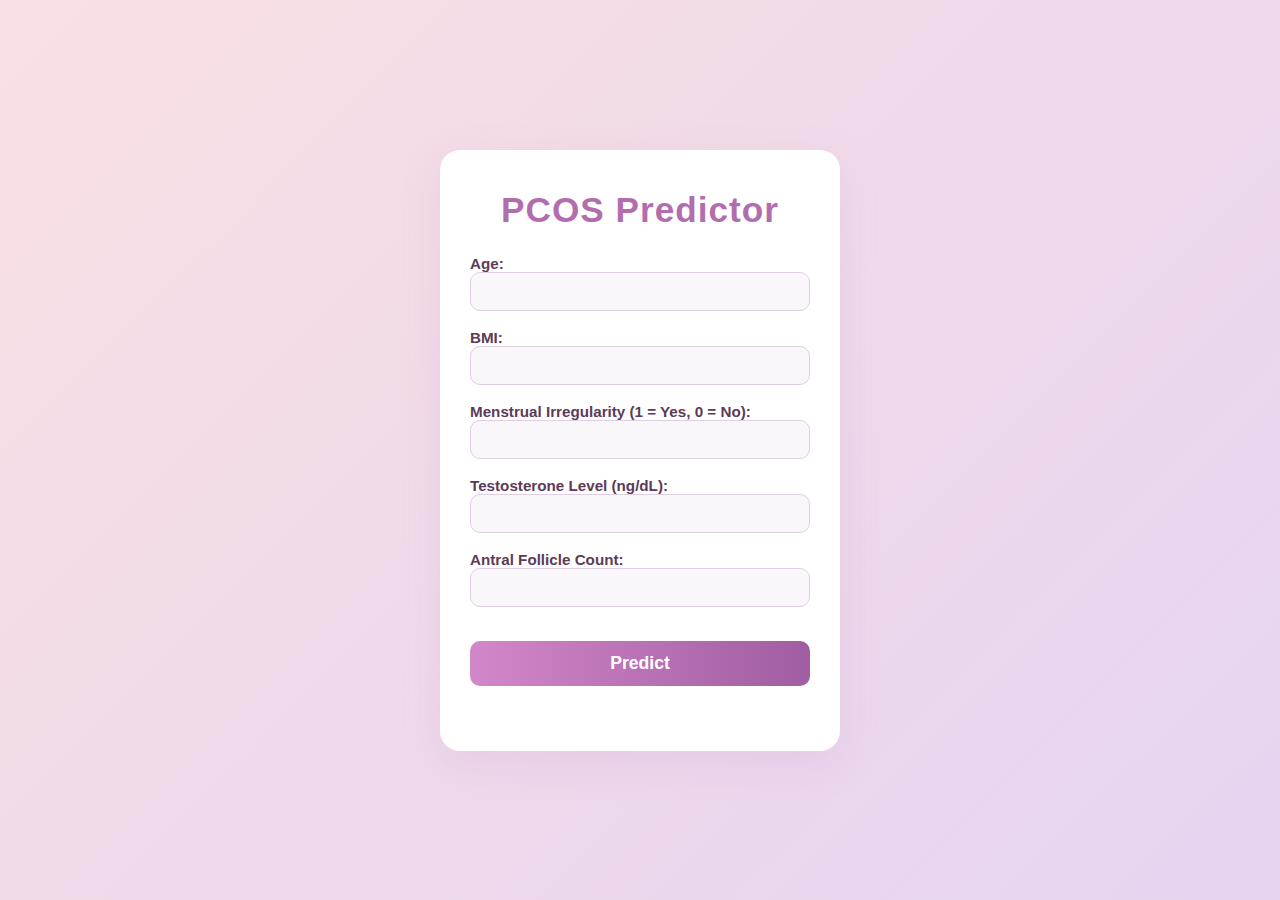
<file: frontend/index.html>
<!DOCTYPE html>
<html lang="en">
<head>
  <meta charset="UTF-8">
  <title>PCOS Diagnosis</title>
  <link rel="stylesheet" href="style.css">
</head>
<body>
  <div class="container">
    <h1>PCOS Predictor</h1>
    <form id="pcos-form">
      <label>Age: <input type="number" name="age" required></label>
      <label>BMI: <input type="number" name="bmi" step="0.1" required></label>
      <label>Menstrual Irregularity (1 = Yes, 0 = No): <input type="number" name="menstrual_irregularity" min="0" max="1" required></label>
      <label>Testosterone Level (ng/dL): <input type="number" name="testosterone" step="0.1" required></label>
      <label>Antral Follicle Count: <input type="number" name="follicle_count" required></label>
      <button type="submit">Predict</button>
    </form>
    <div id="result"></div>
  </div>
  <script src="script.js"></script>
</body>
</html>
</file>
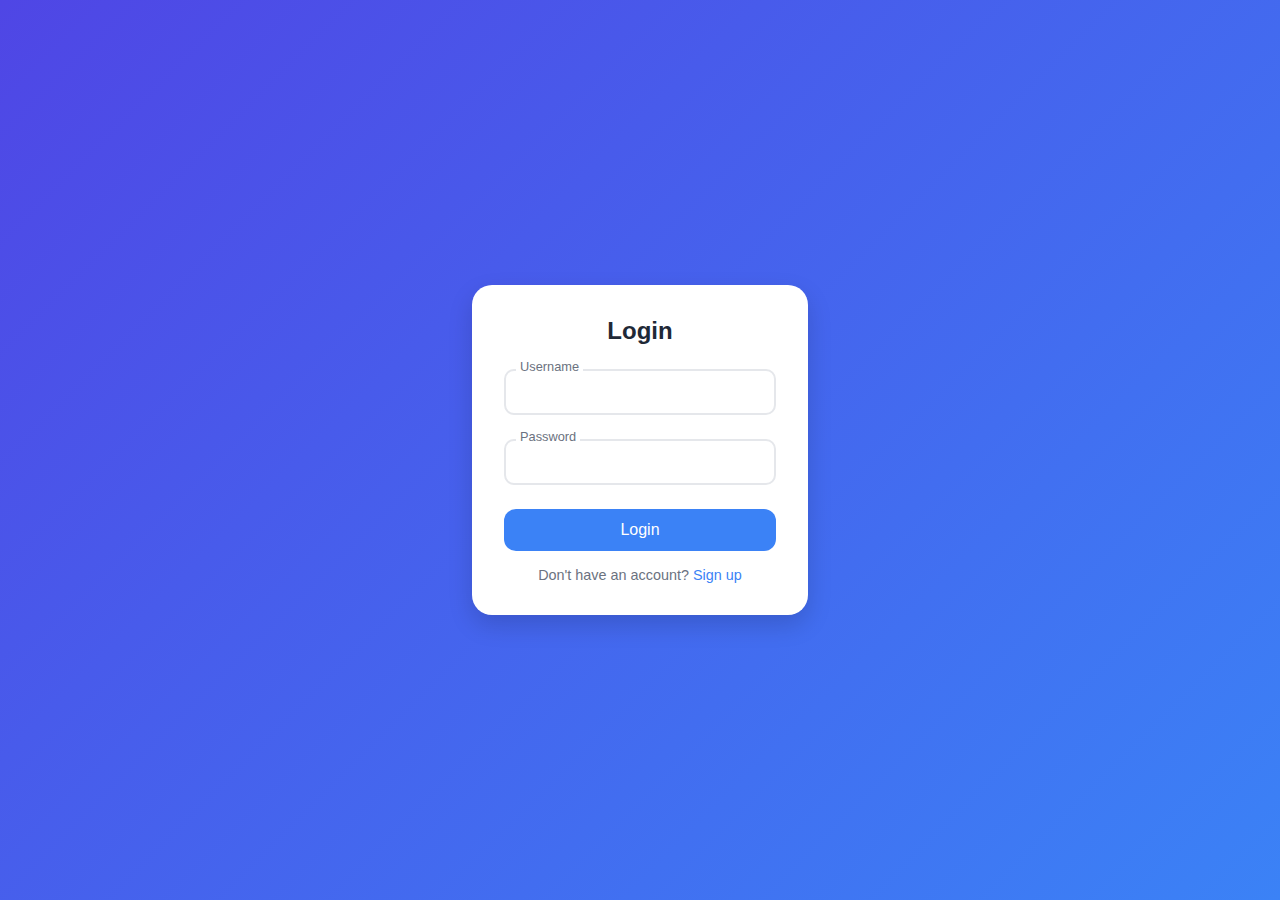
<file: frontend/login-signup.html>
<!DOCTYPE html>
<html lang="en">
<head>
  <meta charset="UTF-8" />
  <meta name="viewport" content="width=device-width, initial-scale=1.0"/>
  <title>Login / Sign Up</title>
  <link rel="stylesheet" href="styles.css" /> 
</head>
<body>
  <div class="auth-wrapper">
    <!-- Login Form -->
    <form id="loginForm" class="auth-box">
      
      <h2>Login</h2>
      <div class="input-group">
        <input type="text" id="username" required />
        <label>Username</label>
      </div>
      <div class="input-group">
        <input type="password" id="password" required />
        <label>Password</label>
      </div>
      <button type="submit">Login</button>
      <p class="switch-link">Don't have an account? <a href="#" id="showSignupLink">Sign up</a></p>
    </form>

    <!-- Signup Form (initially hidden) -->
    <form id="signupForm" class="auth-box" style="display: none;">
      
      <h2>Sign Up</h2>
      <div class="input-group">
        <input type="text" id="newUsername" required />
        <label>Username</label>
      </div>
      <div class="input-group">
        <input type="password" id="newPassword" required />
        <label>Password</label>
      </div>
      <button type="submit">Create Account</button>
      <p class="switch-link">Already have an account? <a href="#" id="showLoginLink">Login</a></p>
    </form>
  </div>

  
   <script src="logsign.js"></script> 
  
</body>
</html>
</file>
<file: frontend/styles.css>
* {
  margin: 0;
  padding: 0;
  box-sizing: border-box;
  font-family: 'Segoe UI', sans-serif;
}

body {
  background: linear-gradient(135deg, #4f46e5, #3b82f6);
  height: 100vh;
  display: flex;
  justify-content: center;
  align-items: center;
}

.auth-wrapper {
  width: 100%;
  max-width: 400px;
  padding: 2rem;
}

.auth-box {
  background-color: #fff;
  border-radius: 20px;
  padding: 2rem;
  box-shadow: 0 10px 25px rgba(0, 0, 0, 0.15);
  animation: fadeIn 1s ease;
  text-align: center;
}

.logo {
  width: 60px;
  margin-bottom: 1rem;
}

h2 {
  margin-bottom: 1.5rem;
  color: #1f2937;
}

.input-group {
  position: relative;
  margin-bottom: 1.5rem;
  text-align: left;
}

.input-group input {
  width: 100%;
  padding: 12px;
  border: 2px solid #e5e7eb;
  border-radius: 10px;
  font-size: 1rem;
  transition: border-color 0.3s;
}

.input-group input:focus {
  border-color: #3b82f6;
  outline: none;
}

.input-group label {
  position: absolute;
  top: -10px;
  left: 12px;
  background: #fff;
  font-size: 0.8rem;
  padding: 0 4px;
  color: #6b7280;
}

button {
  width: 100%;
  padding: 12px;
  background: #3b82f6;
  color: white;
  border: none;
  border-radius: 12px;
  font-size: 1rem;
  cursor: pointer;
  transition: background 0.3s;
}

button:hover {
  background: #2563eb;
}

.switch-link {
  margin-top: 1rem;
  font-size: 0.9rem;
  color: #6b7280;
}

.switch-link a {
  color: #3b82f6;
  text-decoration: none;
}

@keyframes fadeIn {
  from {
    opacity: 0;
    transform: translateY(30px);
  }
  to {
    opacity: 1;
    transform: translateY(0);
  }
}
</file>
<file: frontend/style.css>
/* Reset & base styling */
* {
  box-sizing: border-box;
  margin: 0;
  padding: 0;
}

body {
  font-family: 'Poppins', 'Segoe UI', Tahoma, Geneva, Verdana, sans-serif;
  background: linear-gradient(135deg, #f9e0e3, #e6d4f1); /* soft pink to lavender gradient */
  display: flex;
  justify-content: center;
  align-items: center;
  min-height: 100vh;
}

/* Container styling */
.container {
  background: #fff;
  padding: 40px 30px;
  border-radius: 20px; /* more rounded */
  box-shadow: 0 12px 40px rgba(195, 120, 189, 0.15); /* gentle purple shadow */
  width: 400px;
  max-width: 90%;
  text-align: center;
  transition: transform 0.3s ease;
}

.container:hover {
  transform: translateY(-5px); /* subtle lift on hover */
}

/* Heading */
h1 {
  color: #b26dae; /* muted plum color */
  font-size: 2.2em;
  margin-bottom: 25px;
  letter-spacing: 1px;
}

/* Labels */
label {
  display: block;
  margin: 18px 0 6px;
  text-align: left;
  color: #5d3b58; /* deeper plum */
  font-weight: 600;
  font-size: 0.95em;
}

/* Inputs */
input[type="number"] {
  width: 100%;
  padding: 10px 12px;
  border: 1px solid #e0cfe2;
  border-radius: 10px;
  font-size: 1em;
  transition: border-color 0.3s, box-shadow 0.3s;
  background-color: #faf7fb; /* soft off-white background */
}

input[type="number"]:focus {
  border-color: #d287c9;
  box-shadow: 0 0 0 0.2rem rgba(210, 135, 201, 0.25);
  outline: none;
}

/* Button styling */
button {
  width: 100%;
  padding: 12px;
  background: linear-gradient(90deg, #d287c9, #a05da1); /* pinkish purple gradient */
  border: none;
  color: white;
  font-weight: 600;
  margin-top: 28px;
  border-radius: 10px;
  cursor: pointer;
  font-size: 1.1em;
  transition: transform 0.2s, box-shadow 0.2s, background 0.3s;
}

button:hover {
  box-shadow: 0 6px 18px rgba(160, 93, 161, 0.3);
  transform: translateY(-2px);
}

button:active {
  transform: translateY(0);
}

/* Result styling */
#result {
  margin-top: 25px;
  font-size: 1.1em;
  color: #28a745; /* success green */
  font-weight: 600;
}
</file>
